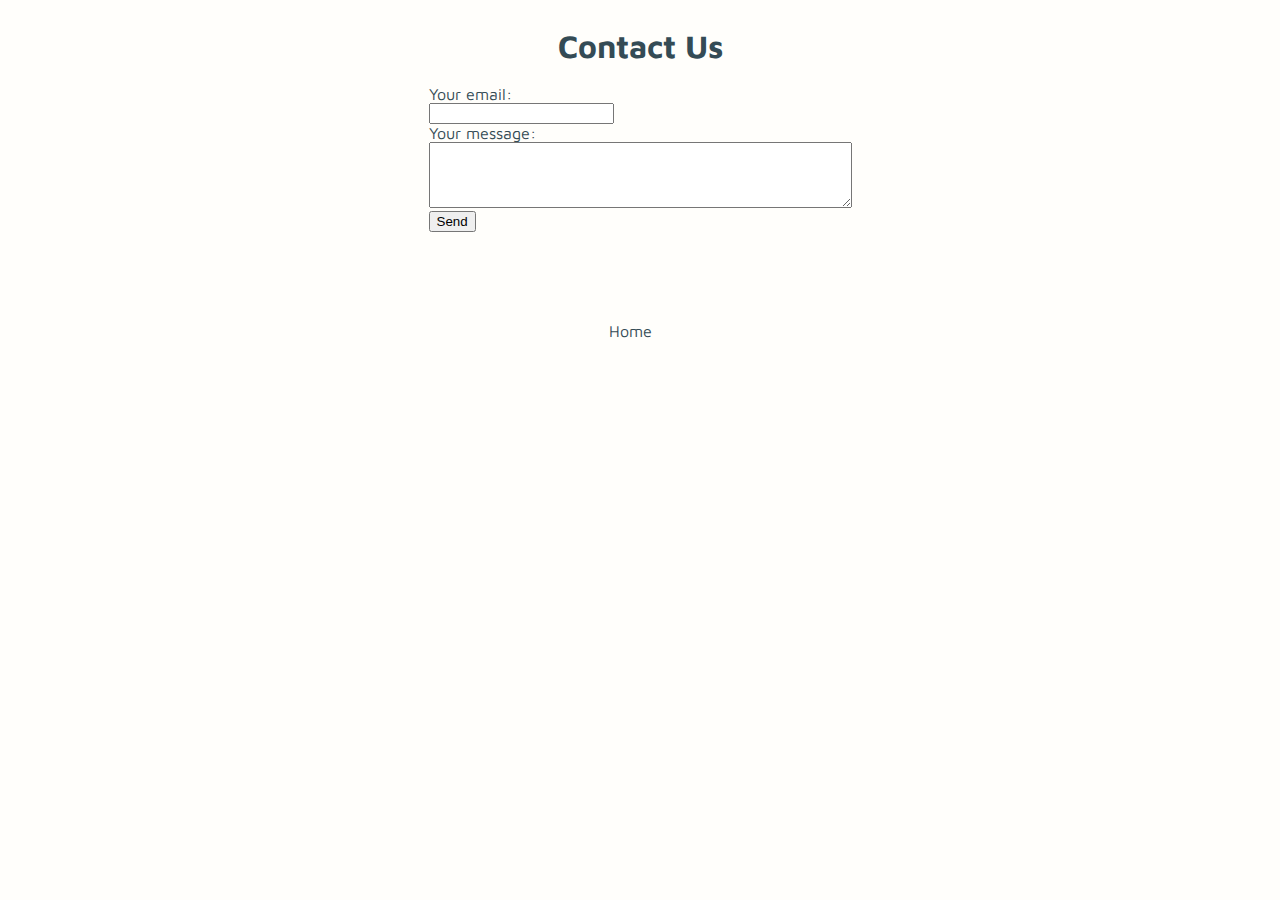
<file: The_Footprint_Index/The_Footprint_Index_App/templates/contact-form.html>
<!DOCTYPE html>
<html lang="en">
<head>
    <meta charset="UTF-8">
    <meta name="viewport" content="width=device-width, initial-scale=1.0">
    <title>Contact Form</title>
    <link rel="preconnect" href="https://fonts.googleapis.com">
    <link rel="stylesheet" href="https://fonts.googleapis.com/css2?family=Maven+Pro:wght@400;700&display=swap" media="all">

    <style>
    body {
      margin: 0;
      display: flex;
      flex-direction: column;
      height: 100vh;
      background-color: #FFFEFB;
      align-items: center;
      font-family: 'Maven Pro', sans-serif;
      color: #344B55;
    }

    h2 {
      margin-bottom: 20px;
      line-height: 1.2;
      font-size: 2rem;
      font-family: 'Maven Pro', sans-serif;
      color: #344B55;
    }

    .home-link {
      margin-top: 90px;
      margin-right: 20px;
      text-decoration: none;
      color: inherit;
    }

    </style>
</head>
<body>
    <h2>Contact Us</h2>
    <form action="https://formspree.io/f/myyrepyb" method="POST">
        <label for="email">Your email:</label><br>
        <input type="email" id="email" name="email"><br>
        <label for="message">Your message:</label><br>
        <textarea id="message" name="message" rows="4" cols="50"></textarea><br>
        <button type="submit">Send</button>
    </form>
    <a href="/" class="home-link">Home</a>
</body>
</html>
</file>
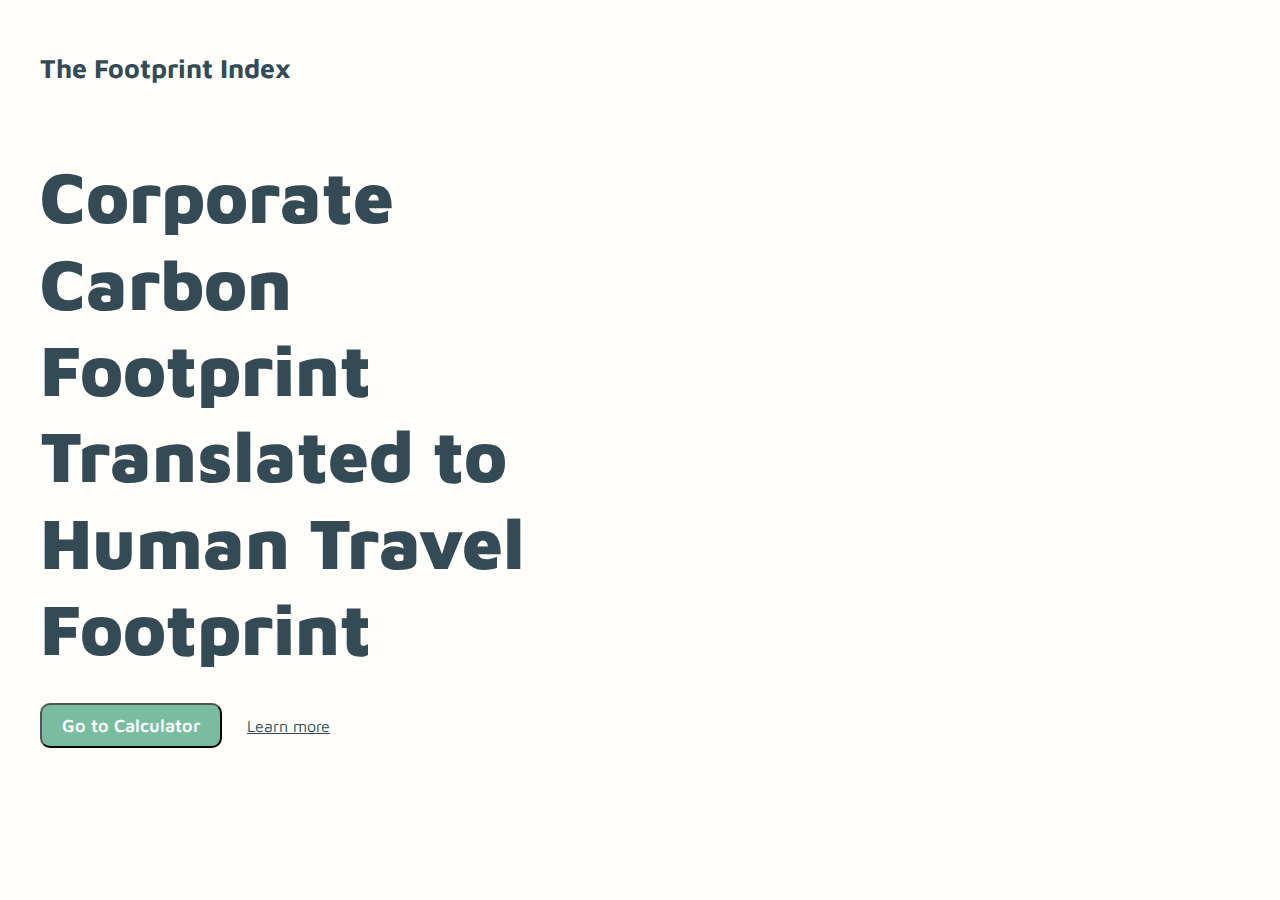
<file: The_Footprint_Index/The_Footprint_Index_App/templates/landing.html>
<!DOCTYPE html>
<html lang="en">
<head>
  <meta charset="UTF-8">
  <meta name="viewport" content="width=device-width, initial-scale=1.0">
  <title>The Footprint Index</title>
  <link rel="preconnect" href="https://fonts.googleapis.com">
  <link rel="stylesheet" href="https://fonts.googleapis.com/css2?family=Maven+Pro:wght@400;700&display=swap" media="all">

  <style>
    body {
      margin: 0;
      display: flex;
      flex-direction: column;
      height: 100vh;
      background-color: #FFFEFB;
    }

    .container {
      display: flex;
      flex: 1;
      flex-direction: row;
      overflow-y: auto; /* Add scrollbar if needed */
    }

    .text-content {
      flex: 1; /* Take up half the width */
      display: flex;
      flex-direction: column;
      padding: 40px;
      color: #344B55;
      font-family: 'Maven Pro', sans-serif;
      padding-top: 20px;
    }

    /* Create a new "header" element for H2 */
    .header {
      display: flex;
      align-items: flex-start; /* Align H2 to top */
    }

    .right-image {
      flex: 1; /* Take up half the width */
      display: flex;
      justify-content: center;
      align-items: center;
      background-image: url("https://www.pythonanywhere.com/user/kirtanag/files/home/kirtanag/mysite/landing.jpg");
      background-size: cover;
      background-position: center;
      background-repeat: no-repeat;
      margin: 40px; /* Adjust margins as needed */
    }

    h1 {
      margin-bottom: 1px;
      line-height: 1.2;
      font-size: 4.5rem;
    }

    h2 {
      margin-bottom: 20px;
      line-height: 1.2;
      font-size: 2rem;
    }

    p {
      font-size: 1.2rem;
      line-height: 1.5;
      margin-bottom: 20px;
    }

    button {
      padding: 10px 20px;
      font-size: 18px;
      margin-top: 30px;
      background-color: #78BDA0;
      font-family: 'Maven Pro', sans-serif;
      color: white;
      border-radius: 10px;
      font-weight: 600;
      cursor: pointer; /* Indicate clickable button */
    }

    .learn-more {
      color: #344B55;
      text-decoration: underline;
      margin-left: 20px;
      font-size: 16px;
    }
  </style>
</head>
<body>
  <div class="container">
    <div class="text-content">
      <div class="header">
        <h2><small>The Footprint Index</small></h2>
      </div>
      <h1><b>Corporate Carbon Footprint Translated to</b><br><b>Human Travel Footprint</b></h1>
      <div>
        <a href="/calculator"><button>Go to Calculator</button></a>
        <a href="/learn-more" class="learn-more">Learn more</a>
      </div>
    </div>
    <div class="right-image"></div>
  </div>
</body>
</html>
</file>
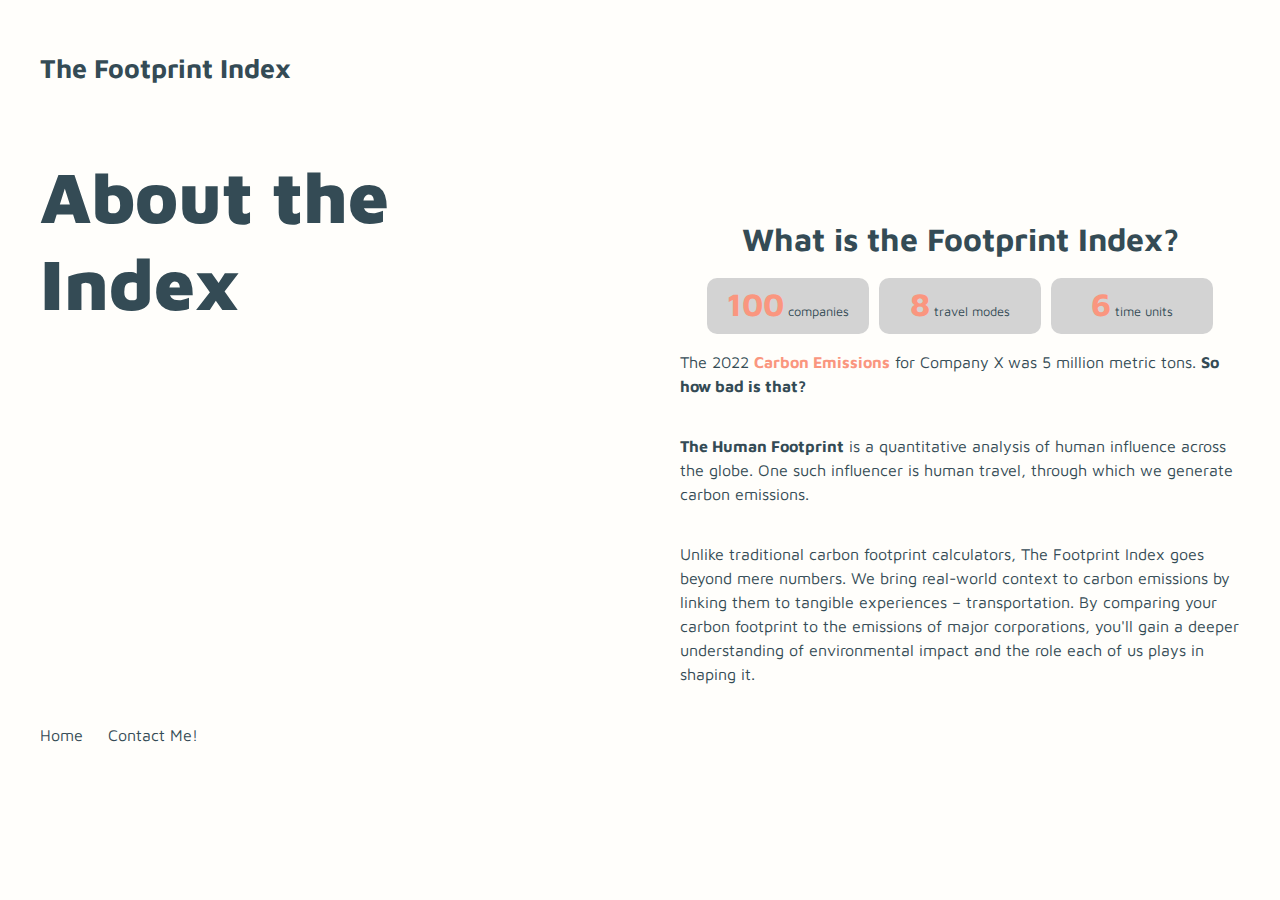
<file: The_Footprint_Index/The_Footprint_Index_App/templates/learn-more.html>
<!DOCTYPE html>
<html lang="en">
<head>
  <meta charset="UTF-8">
  <meta name="viewport" content="width=device-width, initial-scale=1.0">
  <title>The Footprint Index</title>
  <link rel="preconnect" href="https://fonts.googleapis.com">
  <link rel="stylesheet" href="https://fonts.googleapis.com/css2?family=Maven+Pro:wght@400;700&display=swap" media="all">

  <style>
    body {
      margin: 0;
      display: flex;
      flex-direction: column;
      height: 100vh;
      background-color: #FFFEFB;
    }

    .container {
      display: flex;
      flex: 1;
      flex-direction: row;
    }

    .right-text {
      flex: 1;
      display: flex;
      flex-direction: column;
      justify-content: center;
      align-items: center;
      background-color: #FFFEFB;
      padding: 20px;
      margin: 20px;
      margin-top: 5px;
      margin-bottom: 5px;
      font-family: 'Maven Pro', sans-serif;
      color: #344B55;
      overflow-y: auto;
    }

    .text-content {
      flex: 1; /* Take up half the width */
      display: flex;
      flex-direction: column;
      padding: 40px;
      color: #344B55;
      font-family: 'Maven Pro', sans-serif;
      padding-top: 20px;
    }

    .header {
      display: flex;
      justify-content: space-between;
    }

    h1 {
      margin-bottom: 400px;
      line-height: 1.2;
      font-size: 4.5rem;
    }

    h2 {
      margin-bottom: 20px;
      line-height: 1.2;
      font-size: 2rem;
      font-family: 'Maven Pro', sans-serif;
      color: #344B55;
    }

    p {
      font-size: 1.2rem;
      line-height: 1.5;
      margin-bottom: 20px;
    }

    .home-link {
      margin-top: 90px;
      margin-right: 20px;
      text-decoration: none;
      color: inherit;
    }

    .contact-form {
      margin-top: 90px;
      text-decoration: none;
      color: inherit;
    }

    .red-text {
      color: #fa967f;
    }

    .data-container {
      display: flex;
      flex-direction: column;
      align-items: center;
    }

    .data-boxes {
      display: flex;
      justify-content: space-between;
      width: 100%;
    }

    .data-box {
      flex: 1;
      background-color: #d3d3d3;
      padding: 6px;
      padding-top: 2px;
      margin: 0 5px;
      align-items: center;
      border-radius: 10px;
      text-align: center;
      width: 150px; /* Set the width */
    }

    .data-box p {
      font-size: 0.8rem;
      margin: 0;
    }
  </style>
</head>
<body>
  <div class="container">
    <div class="text-content">
      <div class="header">
        <h2><small>The Footprint Index</small></h2>
      </div>
      <h1><b>About the Index</b></h1>
      <div>
        <a href="/" class="home-link">Home</a>
        <a href="/contact-form" class="contact-form">Contact Me!</a>
      </div>
    </div>
    <div class="right-text">
      <h2>What is the Footprint Index?</h2>
      <div class="data-container">
        <div class="data-boxes">
          <div class="data-box">
            <p style="font-size: .8rem; color:#344B55;"><b style="color:#fa967f; font-size: 2rem">100</b> companies</p>
          </div>
          <div class="data-box">
            <p style="font-size: .8rem; color:#344B55;"><b style="color:#fa967f; font-size: 2rem">8</b> travel modes</p>
          </div>
          <div class="data-box">
            <p style="font-size: .8rem; color:#344B55;"><b style="color:#fa967f; font-size: 2rem">6</b> time units</p>
          </div>
         </div>
      </div>
      <p style="font-size: 1rem;">The 2022 <span class="red-text"><b>Carbon Emissions</b></span> for Company X was 5 million metric tons. <b>So how bad is that?</b></p>
      <p style="font-size: 1rem;"><b>The Human Footprint</b> is a quantitative analysis of human influence across the globe. One such influencer is human travel, through which we generate carbon emissions.</p>
      <p style="font-size: 1rem;">Unlike traditional carbon footprint calculators, The Footprint Index goes beyond mere numbers. We bring real-world context to carbon emissions by linking them to tangible experiences – transportation. By comparing your carbon footprint to the emissions of major corporations, you'll gain a deeper understanding of environmental impact and the role each of us plays in shaping it.</p>
    </div>
  </div>
</body>
</html>
</file>
